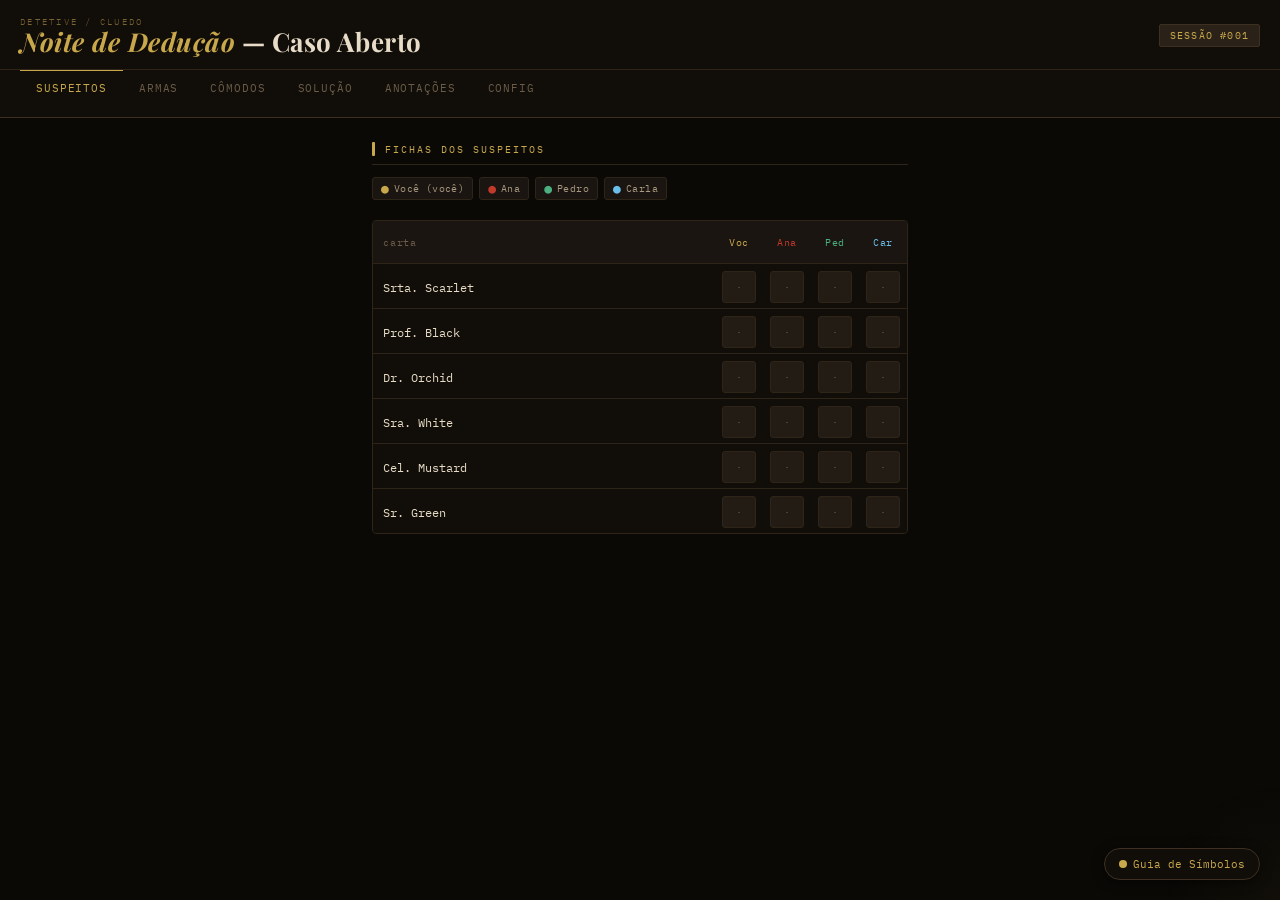
<file: index.html>
<!DOCTYPE html>
<html lang="pt-BR">
<head>
<meta charset="UTF-8">
<meta name="viewport" content="width=device-width, initial-scale=1.0, maximum-scale=1.0">
<title>Noite de Dedução - Caderno de Investigação</title>
<link rel="preconnect" href="https://fonts.googleapis.com">
<link rel="preconnect" href="https://fonts.gstatic.com" crossorigin>
<link href="https://fonts.googleapis.com/css2?family=Playfair+Display:ital,wght@0,400;0,700;1,400&family=IBM+Plex+Mono:wght@300;400;500&display=swap" rel="stylesheet">
<link href="style.css" rel="stylesheet"/>
</head>
<body>

<div class="corner-deco"></div>

<!-- Header -->
<header class="header">
  <div class="header-top">
    <div class="logo-area">
      <span class="logo-eyebrow">Detetive / Cluedo</span>
      <h1 class="logo-title"><em>Noite de Dedução</em> — Caso Aberto</h1>
    </div>
    <div class="case-badge" id="caseBadge">Sessão #001</div>
  </div>
  <nav class="nav-tabs">
    <button class="tab-btn active" data-tab="suspects">Suspeitos</button>
    <button class="tab-btn" data-tab="weapons">Armas</button>
    <button class="tab-btn" data-tab="rooms">Cômodos</button>
    <button class="tab-btn" data-tab="solution">Solução</button>
    <button class="tab-btn" data-tab="notes">Anotações</button>
    <button class="tab-btn" data-tab="config">Config</button>
  </nav>
</header>

<main class="main">

  <!-- SUSPEITOS -->
  <div class="tab-panel active" id="tab-suspects">
    <div class="section-label"><span>Fichas dos Suspeitos</span></div>
    <div class="legend" id="legend-suspects"></div>
    <div class="clue-grid" id="grid-suspects" style="--player-count:4;"></div>
  </div>

  <!-- ARMAS -->
  <div class="tab-panel" id="tab-weapons">
    <div class="section-label"><span>Arsenal</span></div>
    <div class="legend" id="legend-weapons"></div>
    <div class="clue-grid" id="grid-weapons" style="--player-count:4;"></div>
  </div>

  <!-- CÔMODOS -->
  <div class="tab-panel" id="tab-rooms">
    <div class="section-label"><span>Planta da Mansão</span></div>
    <div class="legend" id="legend-rooms"></div>
    <div class="clue-grid" id="grid-rooms" style="--player-count:4;"></div>
  </div>

  <!-- SOLUÇÃO -->
  <div class="tab-panel" id="tab-solution">
    <div class="section-label"><span>Teoria Final</span></div>
    <div class="info-box">
      Registre sua teoria conforme vai eliminando possibilidades. O assassino, a arma e o local do crime.
    </div>
    <div class="solution-grid">
      <div class="solution-card">
        <div class="solution-card-label">Suspeito</div>
        <select class="solution-select" id="sol-suspect"><option value="">— ?</option></select>
      </div>
      <div class="solution-card">
        <div class="solution-card-label">Arma</div>
        <select class="solution-select" id="sol-weapon"><option value="">— ?</option></select>
      </div>
      <div class="solution-card">
        <div class="solution-card-label">Cômodo</div>
        <select class="solution-select" id="sol-room"><option value="">— ?</option></select>
      </div>
    </div>

    <div class="section-label"><span>Histórico de Sugestões</span></div>
    <div id="suggestions-list">
      <div style="color: var(--cream-faint); font-size: 12px; padding: 1rem 0;">Nenhuma sugestão registrada ainda.</div>
    </div>
    <div style="margin-top: 1rem;">
      <button class="btn-primary" onclick="openSuggestionModal()">+ Registrar Sugestão</button>
    </div>
  </div>

  <!-- ANOTAÇÕES -->
  <div class="tab-panel" id="tab-notes">
    <div class="section-label"><span>Diário de Campo</span></div>
    <div class="notes-area">
      <textarea class="notes-textarea" id="notesText" placeholder="Escreva suas deduções, pistas e observações aqui...&#10;&#10;Ex: João mostrou uma carta quando acusei o Prof. Black + faca + biblioteca. Deve ter a faca ou a biblioteca..."></textarea>
    </div>
    <button class="btn-small" onclick="saveNotes()">Salvar anotações</button>
    <span id="notes-saved" style="font-size:11px;color:var(--green-bright);margin-left:8px;opacity:0;transition:opacity 0.3s;">Salvo ✓</span>
  </div>

  <!-- CONFIG -->
  <div class="tab-panel" id="tab-config">
    <div class="section-label"><span>Jogadores</span></div>

    <div id="players-list" class="setup-section"></div>

    <div class="setup-input-row">
      <input type="text" class="setup-input" id="newPlayerName" placeholder="Nome do jogador..." maxlength="18">
      <button class="btn-primary" onclick="addPlayer()">+ Adicionar</button>
    </div>

    <div class="sep"></div>
    <div class="section-label"><span>Cartas Personalizadas</span></div>
    <div id="card-config"></div>

    <div class="sep"></div>
    <div class="section-label"><span>Sessão</span></div>
    <div class="setup-input-row">
      <input type="text" class="setup-input" id="caseNumber" placeholder="Nº da sessão (ex: 007)" maxlength="10">
      <button class="btn-small" onclick="updateCaseNumber()">Salvar</button>
    </div>

    <div class="sep"></div>
    <div class="section-label"><span>Dados</span></div>
    <div style="display:flex;gap:8px;flex-wrap:wrap;">
      <button class="btn-small" onclick="exportData()">Exportar JSON</button>
      <button class="btn-small" onclick="document.getElementById('importFile').click()">Importar JSON</button>
      <button class="btn-danger" onclick="confirmReset()">Resetar Partida</button>
    </div>
    <input type="file" id="importFile" accept="application/json,.json" style="display:none" onchange="handleImportFile(event)">
  </div>

</main>

<!-- Floating hint -->
<div class="floating-hint" onclick="openLegendModal()">
  <div class="dot-pulse"></div>
  <span>Guia de Símbolos</span>
</div>

<!-- Legend Modal -->
<div class="modal-overlay" id="legendModal">
  <div class="modal">
    <div class="modal-handle"></div>
    <div class="modal-title">Guia de Símbolos</div>
    <div class="symbol-grid">
      <div class="symbol-item">
        <span class="symbol-icon" style="color:#4CAF80;">✓</span>
        <div class="symbol-info">
          <span class="symbol-name">Confirmado</span>
          <span class="symbol-desc">Jogador tem a carta</span>
        </div>
      </div>
      <div class="symbol-item">
        <span class="symbol-icon" style="color:#C0392B;">✗</span>
        <div class="symbol-info">
          <span class="symbol-name">Eliminado</span>
          <span class="symbol-desc">Jogador não tem</span>
        </div>
      </div>
      <div class="symbol-item">
        <span class="symbol-icon" style="color:#C9A84C;">?</span>
        <div class="symbol-info">
          <span class="symbol-name">Suspeito</span>
          <span class="symbol-desc">Incerto, investigar</span>
        </div>
      </div>
      <div class="symbol-item">
        <span class="symbol-icon" style="color:#B09AE0;">★</span>
        <div class="symbol-info">
          <span class="symbol-name">Pista Chave</span>
          <span class="symbol-desc">Informação crítica</span>
        </div>
      </div>
      <div class="symbol-item">
        <span class="symbol-icon" style="color:#6ABEEB;">〜</span>
        <div class="symbol-info">
          <span class="symbol-name">Rumor</span>
          <span class="symbol-desc">Info duvidosa</span>
        </div>
      </div>
      <div class="symbol-item">
        <span class="symbol-icon" style="color:#FFAA00;">!</span>
        <div class="symbol-info">
          <span class="symbol-name">Atenção</span>
          <span class="symbol-desc">Observar com cuidado</span>
        </div>
      </div>
    </div>
    <div style="font-size:11px;color:var(--cream-faint);margin-bottom:1rem;">Toque em qualquer célula para ciclar pelos símbolos.</div>
    <button class="btn-small" onclick="closeLegendModal()" style="width:100%;">Fechar</button>
  </div>
</div>

<!-- Edit Player Modal -->
<div class="modal-overlay" id="editPlayerModal">
  <div class="modal">
    <div class="modal-handle"></div>
    <div class="modal-title">Editar Jogador</div>

    <input type="hidden" id="edit-player-idx" value="">

    <div style="display:flex;flex-direction:column;gap:10px;margin-bottom:1rem;">
      <div>
        <div style="font-size:10px;color:var(--gold-dim);letter-spacing:0.1em;text-transform:uppercase;margin-bottom:5px;">Nome do Jogador</div>
        <input type="text" id="edit-player-name" class="setup-input" placeholder="Nome..." maxlength="18">
      </div>
      <div>
        <div style="font-size:10px;color:var(--gold-dim);letter-spacing:0.1em;text-transform:uppercase;margin-bottom:5px;">Cor</div>
        <input type="color" id="edit-player-color" style="width:100%;height:40px;border:none;border-radius:3px;cursor:pointer;">
      </div>
    </div>

    <div style="display:flex;gap:8px;">
      <button class="btn-primary" onclick="saveEditPlayer()" style="flex:1;">Salvar</button>
      <button class="btn-small" onclick="closeEditPlayerModal()" style="flex:1;">Cancelar</button>
    </div>
  </div>
</div>

<!-- Suggestion Modal -->
<div class="modal-overlay" id="suggestionModal">
  <div class="modal">
    <div class="modal-handle"></div>
    <div class="modal-title">Registrar Sugestão</div>

    <div style="display:flex;flex-direction:column;gap:10px;margin-bottom:1rem;">
      <div>
        <div style="font-size:10px;color:var(--gold-dim);letter-spacing:0.1em;text-transform:uppercase;margin-bottom:5px;">Quem sugeriu</div>
        <select class="solution-select" id="sug-who" style="width:100%;"></select>
      </div>
      <div>
        <div style="font-size:10px;color:var(--gold-dim);letter-spacing:0.1em;text-transform:uppercase;margin-bottom:5px;">Suspeito</div>
        <select class="solution-select" id="sug-suspect" style="width:100%;"><option value="">—</option></select>
      </div>
      <div>
        <div style="font-size:10px;color:var(--gold-dim);letter-spacing:0.1em;text-transform:uppercase;margin-bottom:5px;">Arma</div>
        <select class="solution-select" id="sug-weapon" style="width:100%;"><option value="">—</option></select>
      </div>
      <div>
        <div style="font-size:10px;color:var(--gold-dim);letter-spacing:0.1em;text-transform:uppercase;margin-bottom:5px;">Cômodo</div>
        <select class="solution-select" id="sug-room" style="width:100%;"><option value="">—</option></select>
      </div>
      <div>
        <div style="font-size:10px;color:var(--gold-dim);letter-spacing:0.1em;text-transform:uppercase;margin-bottom:5px;">Quem refutou</div>
        <select class="solution-select" id="sug-refuted" style="width:100%;"><option value="ninguém">Ninguém refutou</option></select>
      </div>
    </div>

    <div style="display:flex;gap:8px;">
      <button class="btn-primary" onclick="saveSuggestion()" style="flex:1;">Salvar</button>
      <button class="btn-small" onclick="closeSuggestionModal()" style="flex:1;">Cancelar</button>
    </div>
  </div>
</div>

<script type="text/javascript" src="index.js"></script>
</body>
</html>
</file>
<file: style.css>
:root {
    --bg: #0A0906;
    --bg2: #110E09;
    --bg3: #1A1510;
    --bg4: #221C14;
    --gold: #C9A84C;
    --gold-dim: #7A6330;
    --gold-faint: #2A2218;
    --red: #8B1A1A;
    --red-bright: #C0392B;
    --cream: #E8DCC8;
    --cream-dim: #A89880;
    --cream-faint: #6B5C48;
    --border: #2E2518;
    --border-gold: #3D3020;
    --green: #2E6B4F;
    --green-bright: #4CAF80;
    --amber: #C9A84C;
}

* {
    box-sizing: border-box;
    margin: 0;
    padding: 0;
    -webkit-tap-highlight-color: transparent;
}

body {
    background: var(--bg);
    color: var(--cream);
    font-family: 'IBM Plex Mono', monospace;
    min-height: 100vh;
    overflow-x: hidden;
}

/* Header */
.header {
    background: var(--bg2);
    border-bottom: 1px solid var(--border-gold);
    padding: 1rem 1.25rem 0.875rem;
    position: sticky;
    top: 0;
    z-index: 100;
}

.header-top {
    display: flex;
    align-items: center;
    justify-content: space-between;
    gap: 1rem;
}

.logo-area {
    display: flex;
    flex-direction: column;
}

.logo-eyebrow {
    font-family: 'IBM Plex Mono', monospace;
    font-size: 9px;
    font-weight: 300;
    letter-spacing: 0.25em;
    text-transform: uppercase;
    color: var(--gold-dim);
    margin-bottom: 2px;
}

.logo-title {
    font-family: 'Playfair Display', serif;
    font-size: 22px;
    font-weight: 700;
    color: var(--cream);
    letter-spacing: 0.02em;
    line-height: 1;
}

.logo-title em {
    font-style: italic;
    color: var(--gold);
}

.case-badge {
    background: var(--gold-faint);
    border: 1px solid var(--border-gold);
    color: var(--gold);
    font-size: 10px;
    letter-spacing: 0.12em;
    text-transform: uppercase;
    padding: 4px 10px;
    border-radius: 2px;
}

/* Nav Tabs */
.nav-tabs {
    display: flex;
    gap: 0;
    margin-top: 0.875rem;
    margin-left: -1.25rem;
    margin-right: -1.25rem;
    padding: 0 1.25rem;
    border-top: 1px solid var(--border);
    overflow-x: auto;
    scrollbar-width: none;
}

.nav-tabs::-webkit-scrollbar {
    display: none;
}

.tab-btn {
    background: none;
    border: none;
    border-top: 2px solid transparent;
    color: var(--cream-faint);
    font-family: 'IBM Plex Mono', monospace;
    font-size: 11px;
    letter-spacing: 0.08em;
    text-transform: uppercase;
    padding: 0.625rem 1rem 0.5rem;
    cursor: pointer;
    white-space: nowrap;
    transition: color 0.2s, border-color 0.2s;
    margin-top: -1px;
}

.tab-btn:hover {
    color: var(--cream-dim);
}

.tab-btn.active {
    color: var(--gold);
    border-top-color: var(--gold);
}

/* Main */
.main {
    padding: 1rem 1rem 5rem;
    max-width: 600px;
    margin: 0 auto;
}

/* Section title */
.section-label {
    display: flex;
    align-items: center;
    gap: 0.625rem;
    margin-bottom: 0.75rem;
    padding-bottom: 0.5rem;
    border-bottom: 1px solid var(--border);
}

.section-label::before {
    content: '';
    display: block;
    width: 3px;
    height: 14px;
    background: var(--gold);
    border-radius: 1px;
}

.section-label span {
    font-family: 'IBM Plex Mono', monospace;
    font-size: 10px;
    letter-spacing: 0.2em;
    text-transform: uppercase;
    color: var(--gold);
}

/* Legend */
.legend {
    display: flex;
    flex-wrap: wrap;
    gap: 6px;
    margin-bottom: 1.25rem;
}

.legend-item {
    display: flex;
    align-items: center;
    gap: 5px;
    background: var(--bg3);
    border: 1px solid var(--border);
    border-radius: 3px;
    padding: 4px 8px;
}

.legend-icon {
    font-size: 13px;
    line-height: 1;
}

.legend-label {
    font-size: 10px;
    color: var(--cream-dim);
    letter-spacing: 0.04em;
}

/* Player block */
.player-block {
    margin-bottom: 1rem;
}

.player-header {
    display: flex;
    align-items: center;
    gap: 0.5rem;
    margin-bottom: 0.5rem;
}

.player-marker {
    width: 8px;
    height: 8px;
    border-radius: 50%;
    flex-shrink: 0;
}

.player-name {
    font-family: 'Playfair Display', serif;
    font-size: 14px;
    font-style: italic;
    color: var(--cream-dim);
    flex: 1;
}

.player-name.self {
    color: var(--gold);
}

.you-tag {
    font-family: 'IBM Plex Mono', monospace;
    font-size: 9px;
    letter-spacing: 0.12em;
    text-transform: uppercase;
    color: var(--gold-dim);
    background: var(--gold-faint);
    border: 1px solid var(--border-gold);
    padding: 2px 6px;
    border-radius: 2px;
}

/* Clue grid */
.clue-grid {
    display: grid;
    grid-template-columns: 1fr;
    gap: 2px;
    background: var(--bg2);
    border: 1px solid var(--border);
    border-radius: 4px;
    overflow: hidden;
}

.clue-row {
    display: grid;
    grid-template-columns: 1fr repeat(var(--player-count, 4), 40px);
    align-items: center;
    min-height: 38px;
    background: var(--bg2);
    border-bottom: 1px solid var(--border);
    transition: background 0.15s;
}

.clue-row:last-child {
    border-bottom: none;
}

.clue-row:hover {
    background: var(--bg3);
}

.clue-row.header-row {
    background: var(--bg3);
    min-height: 30px;
    position: sticky;
    top: 0;
}

.clue-row.header-row .clue-cell {
    color: var(--gold-dim);
    font-size: 10px;
    letter-spacing: 0.08em;
}

.clue-cell {
    padding: 0 10px;
    font-size: 12px;
    color: var(--cream-dim);
    font-family: 'IBM Plex Mono', monospace;
}

.clue-cell.name-cell {
    padding: 6px 10px;
    color: var(--cream);
    font-size: 12px;
}

.clue-cell.mark-cell {
    display: flex;
    align-items: center;
    justify-content: center;
    padding: 0;
    cursor: pointer;
    user-select: none;
    height: 38px;
}

.clue-cell.mark-cell:focus {
    outline: 1px solid var(--gold-dim);
    outline-offset: -2px;
}

.clue-row.header-row .mark-cell {
    cursor: default;
}

.mark {
    width: 30px;
    height: 28px;
    display: flex;
    align-items: center;
    justify-content: center;
    border-radius: 3px;
    font-size: 14px;
    transition: all 0.15s;
    border: 1px solid transparent;
}

.mark[data-state="empty"] {
    background: var(--bg4);
    border-color: var(--border);
    color: var(--cream-faint);
    font-size: 10px;
}

.mark[data-state="check"] {
    background: #0D2B1E;
    border-color: var(--green);
    color: var(--green-bright);
}

.mark[data-state="cross"] {
    background: #2B0D0D;
    border-color: var(--red);
    color: var(--red-bright);
}

.mark[data-state="question"] {
    background: #2A2218;
    border-color: var(--gold-dim);
    color: var(--gold);
}

.mark[data-state="star"] {
    background: #1A1520;
    border-color: #6B5A9A;
    color: #B09AE0;
}

.mark[data-state="wave"] {
    background: #0D1F2B;
    border-color: #3A7CA5;
    color: #6ABEEB;
}

.mark[data-state="bang"] {
    background: #2B1D00;
    border-color: #8B6200;
    color: #FFAA00;
}

.sub-group-divider {
    grid-column: 1 / -1;
    height: 1px;
    background: var(--border-gold);
    opacity: 0.5;
}

/* Category header inside grid */
.cat-row {
    grid-column: 1 / -1;
    background: var(--bg4);
    padding: 5px 10px;
    border-bottom: 1px solid var(--border);
}

.cat-row span {
    font-family: 'IBM Plex Mono', monospace;
    font-size: 9px;
    letter-spacing: 0.18em;
    text-transform: uppercase;
    color: var(--gold-dim);
}

/* Solution section */
.solution-grid {
    display: grid;
    grid-template-columns: 1fr 1fr 1fr;
    gap: 10px;
    margin-bottom: 1.5rem;
}

.solution-card {
    background: var(--bg2);
    border: 1px solid var(--border);
    border-radius: 4px;
    padding: 0.75rem;
    display: flex;
    flex-direction: column;
    gap: 6px;
}

.solution-card-label {
    font-size: 9px;
    letter-spacing: 0.15em;
    text-transform: uppercase;
    color: var(--gold-dim);
}

.solution-select {
    background: var(--bg3);
    border: 1px solid var(--border);
    color: var(--cream);
    font-family: 'IBM Plex Mono', monospace;
    font-size: 11px;
    padding: 6px 8px;
    border-radius: 3px;
    width: 100%;
    appearance: none;
    cursor: pointer;
}

.solution-select:focus {
    outline: 1px solid var(--gold-dim);
}

.solution-select option {
    background: var(--bg3);
    color: var(--cream);
}

/* Notes section */
.notes-area {
    background: var(--bg2);
    border: 1px solid var(--border);
    border-radius: 4px;
    padding: 1rem;
    margin-bottom: 1rem;
}

.notes-textarea {
    background: transparent;
    border: none;
    color: var(--cream-dim);
    font-family: 'IBM Plex Mono', monospace;
    font-size: 12px;
    line-height: 1.8;
    resize: none;
    width: 100%;
    min-height: 120px;
    outline: none;
}

.notes-textarea::placeholder {
    color: var(--cream-faint);
}

/* Tab panels */
.tab-panel {
    display: none;
}

.tab-panel.active {
    display: block;
}

/* Players setup */
.setup-section {
    margin-bottom: 1.25rem;
}

.setup-input-row {
    display: flex;
    gap: 8px;
    margin-bottom: 8px;
    align-items: center;
}

.setup-input {
    flex: 1;
    background: var(--bg2);
    border: 1px solid var(--border);
    color: var(--cream);
    font-family: 'IBM Plex Mono', monospace;
    font-size: 12px;
    padding: 8px 12px;
    border-radius: 3px;
    outline: none;
}

.category-card {
    background: var(--bg2);
    border: 1px solid var(--border);
    border-radius: 4px;
    padding: 0.9rem;
    margin-bottom: 1rem;
}

.category-list-title {
    font-family: 'Playfair Display', serif;
    color: var(--gold);
    font-size: 13px;
    margin-bottom: 0.75rem;
}

.category-list {
    display: grid;
    gap: 8px;
    margin-bottom: 0.85rem;
}

.category-row {
    display: flex;
    align-items: center;
    justify-content: space-between;
    gap: 10px;
    background: var(--bg3);
    border: 1px solid var(--border);
    border-radius: 4px;
    padding: 8px 10px;
    color: var(--cream);
}

.category-row .item-label {
    font-size: 13px;
    line-height: 1.3;
    color: var(--cream);
    flex: 1;
}

.setup-input:focus {
    border-color: var(--gold-dim);
}

.setup-input::placeholder {
    color: var(--cream-faint);
}

.setup-input[type="text"] {
    width: 100%;
}

.btn-primary {
    background: var(--gold-faint);
    border: 1px solid var(--border-gold);
    color: var(--gold);
    font-family: 'IBM Plex Mono', monospace;
    font-size: 11px;
    letter-spacing: 0.08em;
    padding: 8px 16px;
    border-radius: 3px;
    cursor: pointer;
    transition: background 0.15s, border-color 0.15s;
    white-space: nowrap;
}

.btn-primary:hover {
    background: var(--bg4);
    border-color: var(--gold-dim);
}

.btn-danger {
    background: transparent;
    border: 1px solid var(--border);
    color: var(--red);
    font-family: 'IBM Plex Mono', monospace;
    font-size: 11px;
    padding: 6px 10px;
    border-radius: 3px;
    cursor: pointer;
    transition: background 0.15s;
}

.btn-danger:hover {
    background: #2B0D0D;
}

.btn-small {
    background: var(--bg3);
    border: 1px solid var(--border);
    color: var(--cream-dim);
    font-family: 'IBM Plex Mono', monospace;
    font-size: 11px;
    padding: 6px 12px;
    border-radius: 3px;
    cursor: pointer;
    transition: background 0.15s;
}

.btn-small:hover {
    background: var(--bg4);
}

.player-list-item {
    display: flex;
    align-items: center;
    gap: 8px;
    padding: 8px 10px;
    background: var(--bg2);
    border: 1px solid var(--border);
    border-radius: 3px;
    margin-bottom: 6px;
}

.player-list-item .dot {
    width: 8px;
    height: 8px;
    border-radius: 50%;
    flex-shrink: 0;
}

.player-list-item .pname {
    flex: 1;
    font-size: 13px;
    color: var(--cream);
}

.player-list-item .ptag {
    font-size: 10px;
    color: var(--gold-dim);
    background: var(--gold-faint);
    border: 1px solid var(--border-gold);
    padding: 2px 6px;
    border-radius: 2px;
}

/* Color picker dots */
.color-options {
    display: flex;
    gap: 6px;
    flex-wrap: wrap;
}

.color-dot {
    width: 20px;
    height: 20px;
    border-radius: 50%;
    cursor: pointer;
    border: 2px solid transparent;
    transition: border-color 0.15s, transform 0.1s;
}

.color-dot.selected {
    border-color: var(--cream);
    transform: scale(1.2);
}

/* Separator */
.sep {
    height: 1px;
    background: var(--border);
    margin: 1.25rem 0;
}

/* Info box */
.info-box {
    background: var(--bg2);
    border: 1px solid var(--border-gold);
    border-left: 3px solid var(--gold);
    border-radius: 3px;
    padding: 0.75rem 1rem;
    font-size: 11px;
    color: var(--cream-dim);
    line-height: 1.7;
    margin-bottom: 1rem;
}

/* Floating action hint */
.floating-hint {
    position: fixed;
    bottom: 1.25rem;
    right: 1.25rem;
    background: var(--bg2);
    border: 1px solid var(--border-gold);
    border-radius: 24px;
    padding: 8px 14px;
    font-size: 11px;
    color: var(--gold);
    display: flex;
    align-items: center;
    gap: 6px;
    box-shadow: 0 2px 12px rgba(0, 0, 0, 0.6);
    cursor: pointer;
    transition: background 0.15s;
    z-index: 50;
}

.floating-hint:hover {
    background: var(--bg4);
}

.floating-hint .dot-pulse {
    width: 8px;
    height: 8px;
    border-radius: 50%;
    background: var(--gold);
    animation: pulse 2s infinite;
}

@keyframes pulse {

    0%,
    100% {
        opacity: 1;
        transform: scale(1);
    }

    50% {
        opacity: 0.5;
        transform: scale(0.8);
    }
}

/* Modal */
.modal-overlay {
    position: fixed;
    inset: 0;
    background: rgba(0, 0, 0, 0.8);
    z-index: 200;
    display: flex;
    align-items: flex-end;
    justify-content: center;
    opacity: 0;
    pointer-events: none;
    transition: opacity 0.2s;
}

.modal-overlay.open {
    opacity: 1;
    pointer-events: all;
}

.modal {
    background: var(--bg2);
    border: 1px solid var(--border-gold);
    border-radius: 12px 12px 0 0;
    padding: 1.25rem;
    width: 100%;
    max-width: 500px;
    max-height: 70vh;
    overflow-y: auto;
    transform: translateY(20px);
    transition: transform 0.2s;
}

.modal-overlay.open .modal {
    transform: translateY(0);
}

.modal-handle {
    width: 36px;
    height: 4px;
    background: var(--border);
    border-radius: 2px;
    margin: 0 auto 1rem;
}

.modal-title {
    font-family: 'Playfair Display', serif;
    font-size: 18px;
    color: var(--cream);
    margin-bottom: 1rem;
}

/* Legend symbols display */
.symbol-grid {
    display: grid;
    grid-template-columns: repeat(2, 1fr);
    gap: 8px;
    margin-bottom: 1rem;
}

.symbol-item {
    display: flex;
    align-items: center;
    gap: 10px;
    padding: 10px 12px;
    background: var(--bg3);
    border: 1px solid var(--border);
    border-radius: 4px;
}

.symbol-icon {
    font-size: 18px;
    width: 24px;
    text-align: center;
}

.symbol-info {
    display: flex;
    flex-direction: column;
    gap: 2px;
}

.symbol-name {
    font-size: 12px;
    color: var(--cream);
}

.symbol-desc {
    font-size: 10px;
    color: var(--cream-faint);
}

/* Page accent — subtle corner decoration */
.corner-deco {
    position: fixed;
    bottom: 0;
    right: 0;
    width: 120px;
    height: 120px;
    pointer-events: none;
    opacity: 0.04;
    background: radial-gradient(circle at 100% 100%, var(--gold) 0%, transparent 70%);
    z-index: 0;
}

/* Responsive adjustments */
@media (min-width: 500px) {
    .main {
        padding: 1.25rem 1.5rem 5rem;
    }

    .mark {
        width: 34px;
        height: 32px;
        font-size: 15px;
    }

    .clue-row {
        grid-template-columns: 1fr repeat(var(--player-count, 4), 44px);
    }

    .clue-cell.mark-cell {
        height: 42px;
    }
}

@media (min-width: 700px) {
    .main {
        padding: 1.5rem 2rem 5rem;
    }

    .clue-row {
        grid-template-columns: 1fr repeat(var(--player-count, 4), 48px);
    }

    .logo-title {
        font-size: 26px;
    }
}
</file>
<file: src/style.css>
:root {
    --bg: #0A0906;
    --bg2: #110E09;
    --bg3: #1A1510;
    --bg4: #221C14;
    --gold: #C9A84C;
    --gold-dim: #7A6330;
    --gold-faint: #2A2218;
    --red: #8B1A1A;
    --red-bright: #C0392B;
    --cream: #E8DCC8;
    --cream-dim: #A89880;
    --cream-faint: #6B5C48;
    --border: #2E2518;
    --border-gold: #3D3020;
    --green: #2E6B4F;
    --green-bright: #4CAF80;
    --amber: #C9A84C;
}

* {
    box-sizing: border-box;
    margin: 0;
    padding: 0;
    -webkit-tap-highlight-color: transparent;
}

body {
    background: var(--bg);
    color: var(--cream);
    font-family: 'IBM Plex Mono', monospace;
    min-height: 100vh;
    overflow-x: hidden;
}

/* Header */
.header {
    background: var(--bg2);
    border-bottom: 1px solid var(--border-gold);
    padding: 1rem 1.25rem 0.875rem;
    position: sticky;
    top: 0;
    z-index: 100;
}

.header-top {
    display: flex;
    align-items: center;
    justify-content: space-between;
    gap: 1rem;
}

.logo-area {
    display: flex;
    flex-direction: column;
}

.logo-eyebrow {
    font-family: 'IBM Plex Mono', monospace;
    font-size: 9px;
    font-weight: 300;
    letter-spacing: 0.25em;
    text-transform: uppercase;
    color: var(--gold-dim);
    margin-bottom: 2px;
}

.logo-title {
    font-family: 'Playfair Display', serif;
    font-size: 22px;
    font-weight: 700;
    color: var(--cream);
    letter-spacing: 0.02em;
    line-height: 1;
}

.logo-title em {
    font-style: italic;
    color: var(--gold);
}

.case-badge {
    background: var(--gold-faint);
    border: 1px solid var(--border-gold);
    color: var(--gold);
    font-size: 10px;
    letter-spacing: 0.12em;
    text-transform: uppercase;
    padding: 4px 10px;
    border-radius: 2px;
}

/* Nav Tabs */
.nav-tabs {
    display: flex;
    gap: 0;
    margin-top: 0.875rem;
    margin-left: -1.25rem;
    margin-right: -1.25rem;
    padding: 0 1.25rem;
    border-top: 1px solid var(--border);
    overflow-x: auto;
    scrollbar-width: none;
}

.nav-tabs::-webkit-scrollbar {
    display: none;
}

.tab-btn {
    background: none;
    border: none;
    border-top: 2px solid transparent;
    color: var(--cream-faint);
    font-family: 'IBM Plex Mono', monospace;
    font-size: 11px;
    letter-spacing: 0.08em;
    text-transform: uppercase;
    padding: 0.625rem 1rem 0.5rem;
    cursor: pointer;
    white-space: nowrap;
    transition: color 0.2s, border-color 0.2s;
    margin-top: -1px;
}

.tab-btn:hover {
    color: var(--cream-dim);
}

.tab-btn.active {
    color: var(--gold);
    border-top-color: var(--gold);
}

/* Main */
.main {
    padding: 1rem 1rem 5rem;
    max-width: 600px;
    margin: 0 auto;
}

/* Section title */
.section-label {
    display: flex;
    align-items: center;
    gap: 0.625rem;
    margin-bottom: 0.75rem;
    padding-bottom: 0.5rem;
    border-bottom: 1px solid var(--border);
}

.section-label::before {
    content: '';
    display: block;
    width: 3px;
    height: 14px;
    background: var(--gold);
    border-radius: 1px;
}

.section-label span {
    font-family: 'IBM Plex Mono', monospace;
    font-size: 10px;
    letter-spacing: 0.2em;
    text-transform: uppercase;
    color: var(--gold);
}

/* Legend */
.legend {
    display: flex;
    flex-wrap: wrap;
    gap: 6px;
    margin-bottom: 1.25rem;
}

.legend-item {
    display: flex;
    align-items: center;
    gap: 5px;
    background: var(--bg3);
    border: 1px solid var(--border);
    border-radius: 3px;
    padding: 4px 8px;
}

.legend-icon {
    font-size: 13px;
    line-height: 1;
}

.legend-label {
    font-size: 10px;
    color: var(--cream-dim);
    letter-spacing: 0.04em;
}

/* Player block */
.player-block {
    margin-bottom: 1rem;
}

.player-header {
    display: flex;
    align-items: center;
    gap: 0.5rem;
    margin-bottom: 0.5rem;
}

.player-marker {
    width: 8px;
    height: 8px;
    border-radius: 50%;
    flex-shrink: 0;
}

.player-name {
    font-family: 'Playfair Display', serif;
    font-size: 14px;
    font-style: italic;
    color: var(--cream-dim);
    flex: 1;
}

.player-name.self {
    color: var(--gold);
}

.you-tag {
    font-family: 'IBM Plex Mono', monospace;
    font-size: 9px;
    letter-spacing: 0.12em;
    text-transform: uppercase;
    color: var(--gold-dim);
    background: var(--gold-faint);
    border: 1px solid var(--border-gold);
    padding: 2px 6px;
    border-radius: 2px;
}

/* Clue grid */
.clue-grid {
    display: grid;
    grid-template-columns: 1fr;
    gap: 2px;
    background: var(--bg2);
    border: 1px solid var(--border);
    border-radius: 4px;
    overflow: hidden;
}

.clue-row {
    display: grid;
    grid-template-columns: 1fr repeat(var(--player-count, 4), 40px);
    align-items: center;
    min-height: 38px;
    background: var(--bg2);
    border-bottom: 1px solid var(--border);
    transition: background 0.15s;
}

.clue-row:last-child {
    border-bottom: none;
}

.clue-row:hover {
    background: var(--bg3);
}

.clue-row.header-row {
    background: var(--bg3);
    min-height: 30px;
    position: sticky;
    top: 0;
}

.clue-row.header-row .clue-cell {
    color: var(--gold-dim);
    font-size: 10px;
    letter-spacing: 0.08em;
}

.clue-cell {
    padding: 0 10px;
    font-size: 12px;
    color: var(--cream-dim);
    font-family: 'IBM Plex Mono', monospace;
}

.clue-cell.name-cell {
    padding: 6px 10px;
    color: var(--cream);
    font-size: 12px;
}

.clue-cell.mark-cell {
    display: flex;
    align-items: center;
    justify-content: center;
    padding: 0;
    cursor: pointer;
    user-select: none;
    height: 38px;
}

.clue-cell.mark-cell:focus {
    outline: 1px solid var(--gold-dim);
    outline-offset: -2px;
}

.clue-row.header-row .mark-cell {
    cursor: default;
}

.mark {
    width: 30px;
    height: 28px;
    display: flex;
    align-items: center;
    justify-content: center;
    border-radius: 3px;
    font-size: 14px;
    transition: all 0.15s;
    border: 1px solid transparent;
}

.mark[data-state="empty"] {
    background: var(--bg4);
    border-color: var(--border);
    color: var(--cream-faint);
    font-size: 10px;
}

.mark[data-state="check"] {
    background: #0D2B1E;
    border-color: var(--green);
    color: var(--green-bright);
}

.mark[data-state="cross"] {
    background: #2B0D0D;
    border-color: var(--red);
    color: var(--red-bright);
}

.mark[data-state="question"] {
    background: #2A2218;
    border-color: var(--gold-dim);
    color: var(--gold);
}

.mark[data-state="star"] {
    background: #1A1520;
    border-color: #6B5A9A;
    color: #B09AE0;
}

.mark[data-state="wave"] {
    background: #0D1F2B;
    border-color: #3A7CA5;
    color: #6ABEEB;
}

.mark[data-state="bang"] {
    background: #2B1D00;
    border-color: #8B6200;
    color: #FFAA00;
}

.sub-group-divider {
    grid-column: 1 / -1;
    height: 1px;
    background: var(--border-gold);
    opacity: 0.5;
}

/* Category header inside grid */
.cat-row {
    grid-column: 1 / -1;
    background: var(--bg4);
    padding: 5px 10px;
    border-bottom: 1px solid var(--border);
}

.cat-row span {
    font-family: 'IBM Plex Mono', monospace;
    font-size: 9px;
    letter-spacing: 0.18em;
    text-transform: uppercase;
    color: var(--gold-dim);
}

/* Solution section */
.solution-grid {
    display: grid;
    grid-template-columns: 1fr 1fr 1fr;
    gap: 10px;
    margin-bottom: 1.5rem;
}

.solution-card {
    background: var(--bg2);
    border: 1px solid var(--border);
    border-radius: 4px;
    padding: 0.75rem;
    display: flex;
    flex-direction: column;
    gap: 6px;
}

.solution-card-label {
    font-size: 9px;
    letter-spacing: 0.15em;
    text-transform: uppercase;
    color: var(--gold-dim);
}

.solution-select {
    background: var(--bg3);
    border: 1px solid var(--border);
    color: var(--cream);
    font-family: 'IBM Plex Mono', monospace;
    font-size: 11px;
    padding: 6px 8px;
    border-radius: 3px;
    width: 100%;
    appearance: none;
    cursor: pointer;
}

.solution-select:focus {
    outline: 1px solid var(--gold-dim);
}

.solution-select option {
    background: var(--bg3);
    color: var(--cream);
}

/* Notes section */
.notes-area {
    background: var(--bg2);
    border: 1px solid var(--border);
    border-radius: 4px;
    padding: 1rem;
    margin-bottom: 1rem;
}

.notes-textarea {
    background: transparent;
    border: none;
    color: var(--cream-dim);
    font-family: 'IBM Plex Mono', monospace;
    font-size: 12px;
    line-height: 1.8;
    resize: none;
    width: 100%;
    min-height: 120px;
    outline: none;
}

.notes-textarea::placeholder {
    color: var(--cream-faint);
}

/* Tab panels */
.tab-panel {
    display: none;
}

.tab-panel.active {
    display: block;
}

/* Players setup */
.setup-section {
    margin-bottom: 1.25rem;
}

.setup-input-row {
    display: flex;
    gap: 8px;
    margin-bottom: 8px;
    align-items: center;
}

.setup-input {
    flex: 1;
    background: var(--bg2);
    border: 1px solid var(--border);
    color: var(--cream);
    font-family: 'IBM Plex Mono', monospace;
    font-size: 12px;
    padding: 8px 12px;
    border-radius: 3px;
    outline: none;
}

.category-card {
    background: var(--bg2);
    border: 1px solid var(--border);
    border-radius: 4px;
    padding: 0.9rem;
    margin-bottom: 1rem;
}

.category-list-title {
    font-family: 'Playfair Display', serif;
    color: var(--gold);
    font-size: 13px;
    margin-bottom: 0.75rem;
}

.category-list {
    display: grid;
    gap: 8px;
    margin-bottom: 0.85rem;
}

.category-row {
    display: flex;
    align-items: center;
    justify-content: space-between;
    gap: 10px;
    background: var(--bg3);
    border: 1px solid var(--border);
    border-radius: 4px;
    padding: 8px 10px;
    color: var(--cream);
}

.category-row .item-label {
    font-size: 13px;
    line-height: 1.3;
    color: var(--cream);
    flex: 1;
}

.setup-input:focus {
    border-color: var(--gold-dim);
}

.setup-input::placeholder {
    color: var(--cream-faint);
}

.setup-input[type="text"] {
    width: 100%;
}

.btn-primary {
    background: var(--gold-faint);
    border: 1px solid var(--border-gold);
    color: var(--gold);
    font-family: 'IBM Plex Mono', monospace;
    font-size: 11px;
    letter-spacing: 0.08em;
    padding: 8px 16px;
    border-radius: 3px;
    cursor: pointer;
    transition: background 0.15s, border-color 0.15s;
    white-space: nowrap;
}

.btn-primary:hover {
    background: var(--bg4);
    border-color: var(--gold-dim);
}

.btn-danger {
    background: transparent;
    border: 1px solid var(--border);
    color: var(--red);
    font-family: 'IBM Plex Mono', monospace;
    font-size: 11px;
    padding: 6px 10px;
    border-radius: 3px;
    cursor: pointer;
    transition: background 0.15s;
}

.btn-danger:hover {
    background: #2B0D0D;
}

.btn-small {
    background: var(--bg3);
    border: 1px solid var(--border);
    color: var(--cream-dim);
    font-family: 'IBM Plex Mono', monospace;
    font-size: 11px;
    padding: 6px 12px;
    border-radius: 3px;
    cursor: pointer;
    transition: background 0.15s;
}

.btn-small:hover {
    background: var(--bg4);
}

.player-list-item {
    display: flex;
    align-items: center;
    gap: 8px;
    padding: 8px 10px;
    background: var(--bg2);
    border: 1px solid var(--border);
    border-radius: 3px;
    margin-bottom: 6px;
}

.player-list-item .dot {
    width: 8px;
    height: 8px;
    border-radius: 50%;
    flex-shrink: 0;
}

.player-list-item .pname {
    flex: 1;
    font-size: 13px;
    color: var(--cream);
}

.player-list-item .ptag {
    font-size: 10px;
    color: var(--gold-dim);
    background: var(--gold-faint);
    border: 1px solid var(--border-gold);
    padding: 2px 6px;
    border-radius: 2px;
}

/* Color picker dots */
.color-options {
    display: flex;
    gap: 6px;
    flex-wrap: wrap;
}

.color-dot {
    width: 20px;
    height: 20px;
    border-radius: 50%;
    cursor: pointer;
    border: 2px solid transparent;
    transition: border-color 0.15s, transform 0.1s;
}

.color-dot.selected {
    border-color: var(--cream);
    transform: scale(1.2);
}

/* Separator */
.sep {
    height: 1px;
    background: var(--border);
    margin: 1.25rem 0;
}

/* Info box */
.info-box {
    background: var(--bg2);
    border: 1px solid var(--border-gold);
    border-left: 3px solid var(--gold);
    border-radius: 3px;
    padding: 0.75rem 1rem;
    font-size: 11px;
    color: var(--cream-dim);
    line-height: 1.7;
    margin-bottom: 1rem;
}

/* Floating action hint */
.floating-hint {
    position: fixed;
    bottom: 1.25rem;
    right: 1.25rem;
    background: var(--bg2);
    border: 1px solid var(--border-gold);
    border-radius: 24px;
    padding: 8px 14px;
    font-size: 11px;
    color: var(--gold);
    display: flex;
    align-items: center;
    gap: 6px;
    box-shadow: 0 2px 12px rgba(0, 0, 0, 0.6);
    cursor: pointer;
    transition: background 0.15s;
    z-index: 50;
}

.floating-hint:hover {
    background: var(--bg4);
}

.floating-hint .dot-pulse {
    width: 8px;
    height: 8px;
    border-radius: 50%;
    background: var(--gold);
    animation: pulse 2s infinite;
}

@keyframes pulse {

    0%,
    100% {
        opacity: 1;
        transform: scale(1);
    }

    50% {
        opacity: 0.5;
        transform: scale(0.8);
    }
}

/* Modal */
.modal-overlay {
    position: fixed;
    inset: 0;
    background: rgba(0, 0, 0, 0.8);
    z-index: 200;
    display: flex;
    align-items: flex-end;
    justify-content: center;
    opacity: 0;
    pointer-events: none;
    transition: opacity 0.2s;
}

.modal-overlay.open {
    opacity: 1;
    pointer-events: all;
}

.modal {
    background: var(--bg2);
    border: 1px solid var(--border-gold);
    border-radius: 12px 12px 0 0;
    padding: 1.25rem;
    width: 100%;
    max-width: 500px;
    max-height: 70vh;
    overflow-y: auto;
    transform: translateY(20px);
    transition: transform 0.2s;
}

.modal-overlay.open .modal {
    transform: translateY(0);
}

.modal-handle {
    width: 36px;
    height: 4px;
    background: var(--border);
    border-radius: 2px;
    margin: 0 auto 1rem;
}

.modal-title {
    font-family: 'Playfair Display', serif;
    font-size: 18px;
    color: var(--cream);
    margin-bottom: 1rem;
}

/* Legend symbols display */
.symbol-grid {
    display: grid;
    grid-template-columns: repeat(2, 1fr);
    gap: 8px;
    margin-bottom: 1rem;
}

.symbol-item {
    display: flex;
    align-items: center;
    gap: 10px;
    padding: 10px 12px;
    background: var(--bg3);
    border: 1px solid var(--border);
    border-radius: 4px;
}

.symbol-icon {
    font-size: 18px;
    width: 24px;
    text-align: center;
}

.symbol-info {
    display: flex;
    flex-direction: column;
    gap: 2px;
}

.symbol-name {
    font-size: 12px;
    color: var(--cream);
}

.symbol-desc {
    font-size: 10px;
    color: var(--cream-faint);
}

/* Page accent — subtle corner decoration */
.corner-deco {
    position: fixed;
    bottom: 0;
    right: 0;
    width: 120px;
    height: 120px;
    pointer-events: none;
    opacity: 0.04;
    background: radial-gradient(circle at 100% 100%, var(--gold) 0%, transparent 70%);
    z-index: 0;
}

/* Responsive adjustments */
@media (min-width: 500px) {
    .main {
        padding: 1.25rem 1.5rem 5rem;
    }

    .mark {
        width: 34px;
        height: 32px;
        font-size: 15px;
    }

    .clue-row {
        grid-template-columns: 1fr repeat(var(--player-count, 4), 44px);
    }

    .clue-cell.mark-cell {
        height: 42px;
    }
}

@media (min-width: 700px) {
    .main {
        padding: 1.5rem 2rem 5rem;
    }

    .clue-row {
        grid-template-columns: 1fr repeat(var(--player-count, 4), 48px);
    }

    .logo-title {
        font-size: 26px;
    }
}
</file>
